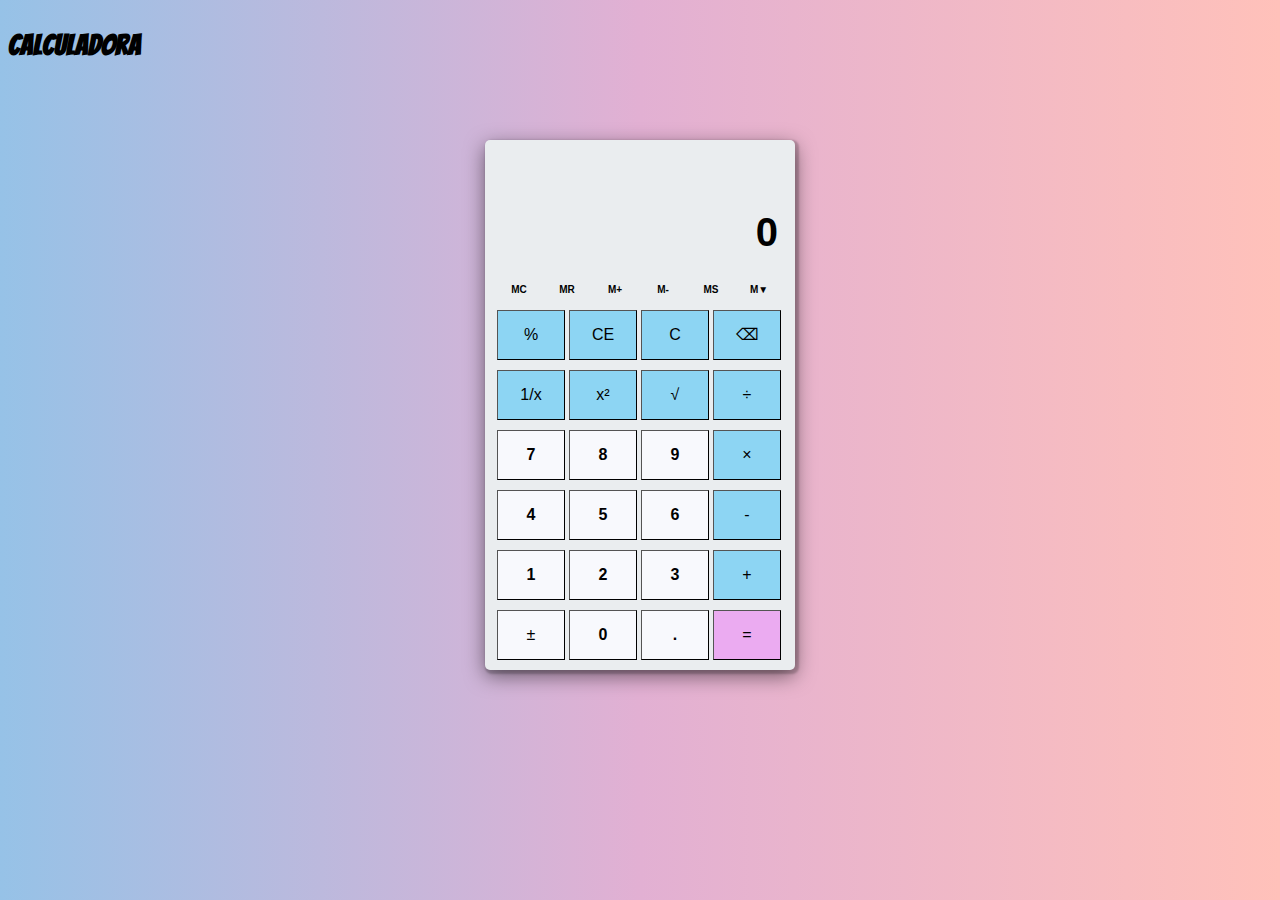
<file: calculadora/index.html>
<!DOCTYPE html>
<html lang="pt-br">
<head>
    <meta charset="utf-8">
    <link rel="stylesheet" href="_css/estilo.css"/>
    <script src="https://ajax.googleapis.com/ajax/libs/jquery/3.4.1/jquery.min.js"></script>
    <title>Calculadora</title>
</head>
<body>
    <p>Calculadora</p>   
        <div id = "calculadora">
            <form name = "calculadora">
            <div id = "tela">
                    <input type="text" class="historicoVisor" id="historico" size= "12"readonly/>
                    <input type="text" class= "saidaVisor" id="saida" size="10" value = "0" readonly/>
            </form>
            </div>
            <div id="teclado">
                <input type="button" class="functionM" id="MC" value ='MC' onclick = "clearMemoria()"/>
                <input type="button" class="functionM" id="MR" value ='MR' onclick = "recuperaMemoria()"/>
                <input type="button" class="functionM" id="M+" value ='M+' onclick = "addMemoria()" />
                <input type="button" class="functionM" id="M-" value ='M-' onclick = "minusMemoria()"/>
                <input type="button" class="functionM" id="MS" value ='MS'onclick = "salvaMemoria()"/>
                <input type="button" class="functionM" id="M"  value ='M&#9660' onclick = "exibTotalMemoria()"/>
                    <ul class= "listaMemoria"></ul>
                <input type="button" class="operador" id="%" value ='%' onclick = "porcentagem()"/>
                <input type="button" class="operador" id="cancel entry" value ='CE' onclick = "cancelEntry()"/>
                <input type="button" class="operador" id="clear" value ='C' onclick = "clearC()"/>
                <input type="button" class="operador" id="backspace" value = '&#9003' onclick = "deleteNum()"/>
                <input type="button" class="operador" id="fracao" value = '1/x' onclick = "fracao()"/>
                <input type="button" class="operador" id="x2" value = 'x&sup2' onclick = "potenciacao()"/>
                <input type="button" class="operador" id="raiz" value = '&#x221A' onclick = "raiz()"/>
                <input type="button" class="operador" id="/" value = '&divide' onclick = "operadorMat('/')"/>
                <input type="button" class="numero" id="7" value = '7' onclick = "insereNum(7)"/>
                <input type="button" class="numero" id="8" value = '8' onclick = "insereNum(8)" />
                <input type="button" class="numero" id="9" value = '9' onclick = "insereNum(9)"/>
                <input type="button" class="operador" id="x" value = '&times' onclick = "operadorMat('*')"/>
                <input type="button" class="numero" id="4" value = '4' onclick = "insereNum(4)"/>
                <input type="button" class="numero" id="5" value = '5' onclick = "insereNum(5)"/>
                <input type="button" class="numero" id="6" value = '6' onclick = "insereNum(6)"/>
                <input type="button" class="operador" id="-" value = '-' onclick = "operadorMat('-')">
                <input type="button" class="numero" id="1" value = '1' onclick = "insereNum(1)">
                <input type="button" class="numero" id="2" value = '2' onclick = "insereNum(2)"/>
                <input type="button" class="numero" id="3" value = '3' onclick = "insereNum(3)"/>
                <input type="button" class="operador" id="+" value = '+' onclick = "operadorMat('+')"/>
                <input type="button" class="operador" id="inverteSinal" value = '&plusmn' onclick = "mudaSinal()"/>
                <input type="button" class="numero" id="0" value = '0' onclick = "insereNum(0)"/>
                <input type="button" class="numero" id="." value = '.' onclick = "insereNum('.')"/>
                <input type="button" class="operador" id="igual" value = '=' onclick ="igual()"/>
            </div>
        </div>
<script src="_javascript/script.js"></script>
</body>
</html>
</file>
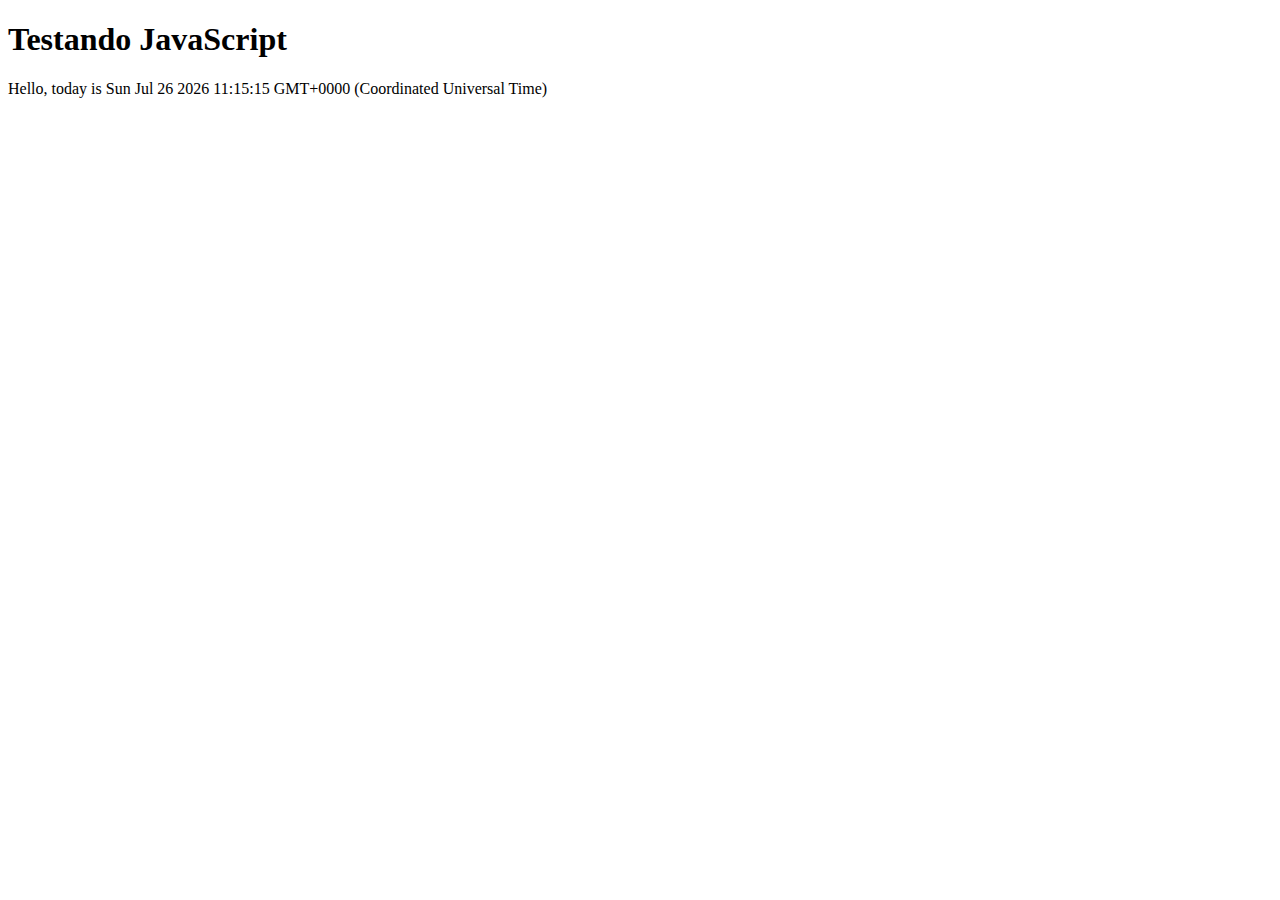
<file: testeJavaScript0.html>
<!DOCTYPE html>

<html lang="en" dir="ltr">
  
    <head>
    <meta charset="utf-8">
    <title>Teste JavaScript</title>
  </head>
  
  <body>
    <h1>Testando JavaScript</h1>
    <script>
        document.write("Hello, today is " + Date());

    </script>

        
  </body>
</html>
</file>
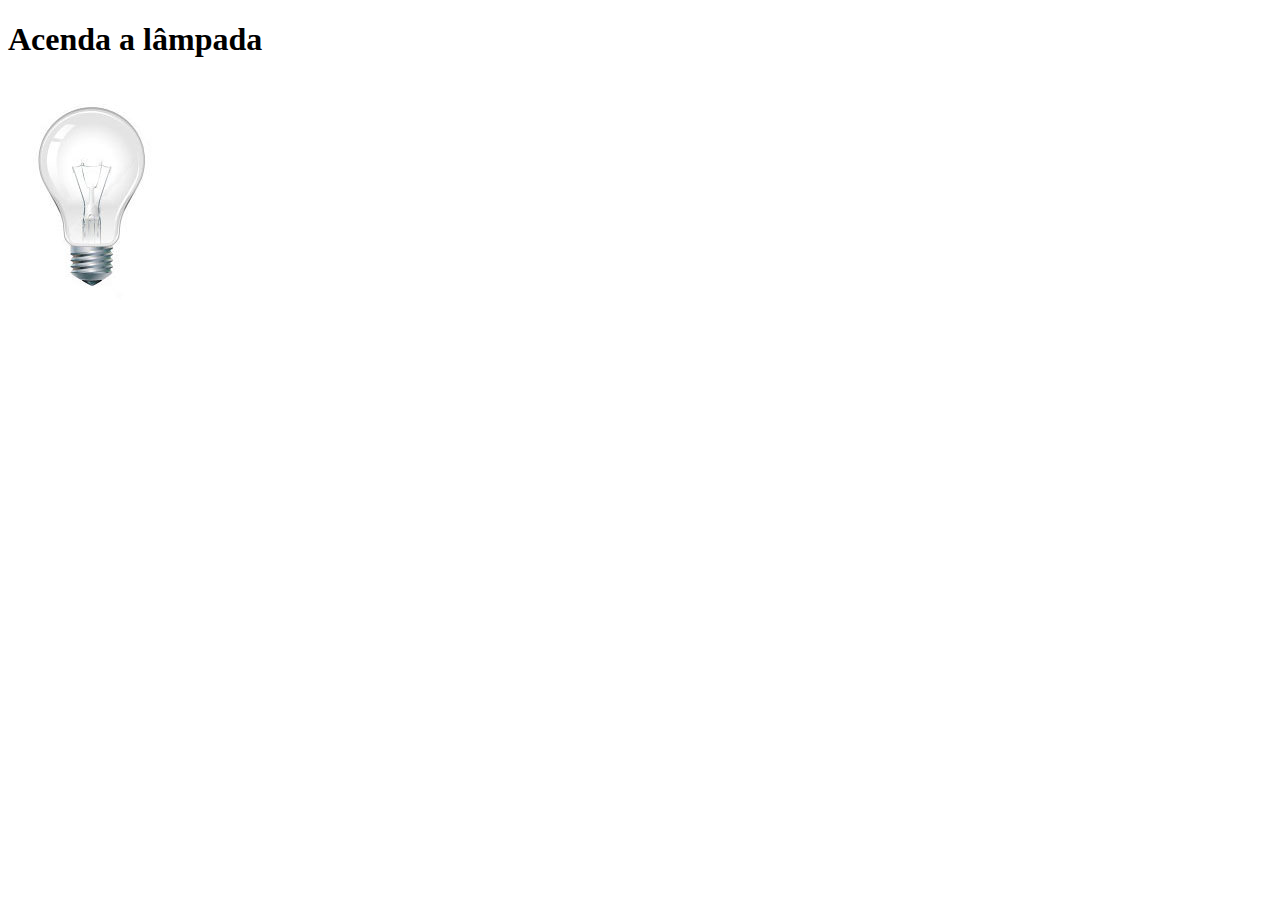
<file: testeJavaScript2.html>
<!DOCTYPE html>

<html lang="en" dir="ltr">
  
<head>
    <meta charset="utf-8">
    <title>Teste JavaScript</title>
    <script>
        var quebrada = false;
        function mudaLampada(tipo){
            if(tipo == 1)
                arquivo = "../projeto-glass-html5/_imagens/lampada-acesa.jpg";
            
            if(tipo == 2)
                arquivo = "../projeto-glass-html5/_imagens/lampada-apagada.jpg";
            

            if(tipo == 3)
                arquivo = "../projeto-glass-html5/_imagens/lampada-quebrada.jpg";
            

            if(!quebrada){
                document.getElementById("luz").src = arquivo;
                if(tipo==3){
                    quebrada = true;
                }
            }
        }
    </script>
</head>
  
  <body>
    <h1>Acenda a lâmpada</h1>
    <img src="../projeto-glass-html5/_imagens/lampada-apagada.jpg" id="luz" onmousemove="mudaLampada(1)" onmouseout="mudaLampada(2)" onclick="mudaLampada(3)"/>
           
  </body>
</html>
</file>
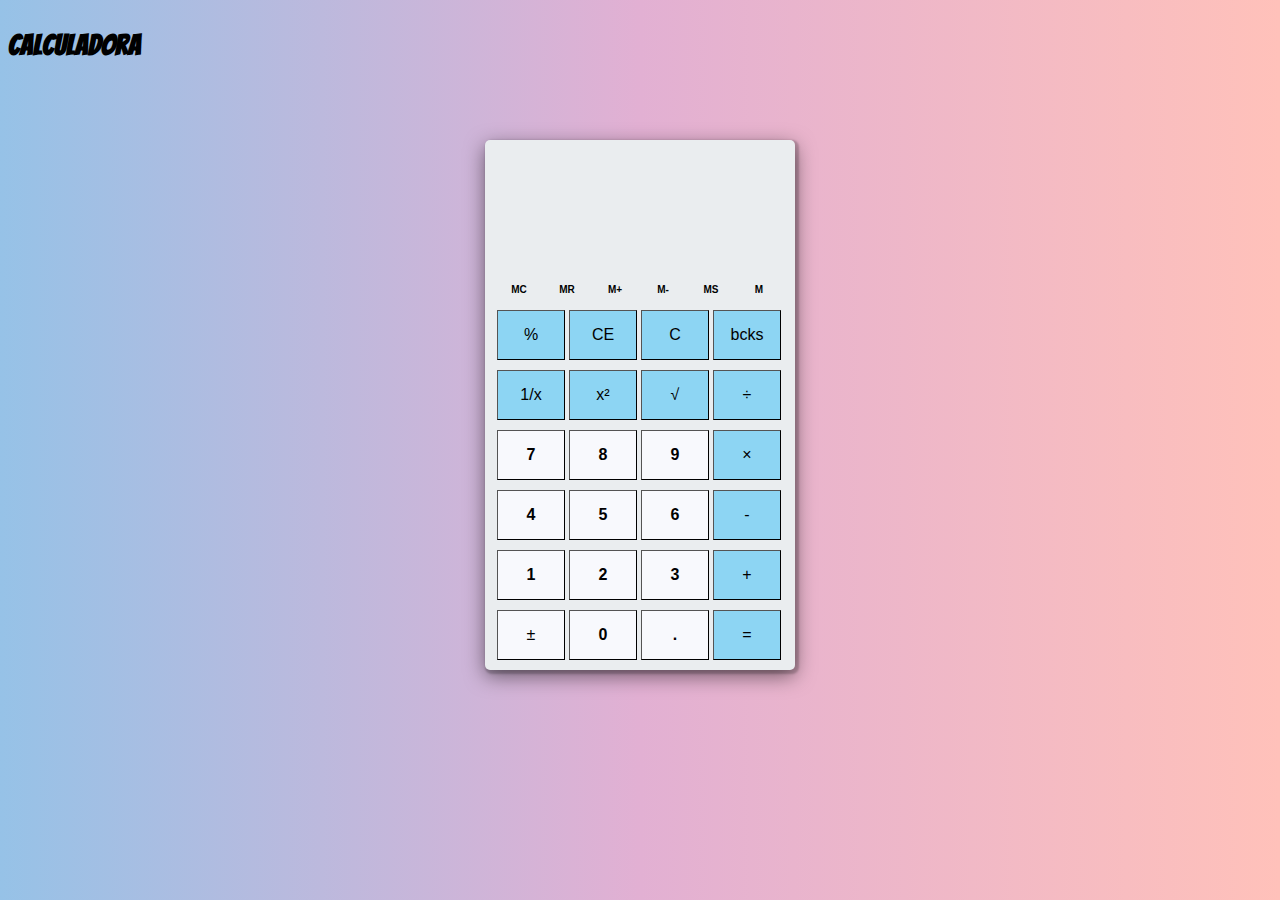
<file: calculadora/calculadora.html>
<!DOCTYPE html>
<html lang="pt-br">
<head>
    <meta charset="utf-8">
    <link rel="stylesheet" href="_css/estilo.css"/>
    <title>Calculadora</title>
</head>
<body>
    <p>Calculadora</p>   
        <div id = "calculadora">
            <form name = "calculadora">
            <div id = 'tela'> 
                <div id = "history-value"></div>
                <div id = "output-value"></div>
            </div>
            <div id="teclado">
                <input type="button" class="functionM" id="MC" value ='MC' onclick = "clearMemory()"/>
                <input type="button" class="functionM" id="MR" value ='MR' onclick = "retrieveMemory()"/>
                <input type="button" class="functionM" id="M+" value ='M+' onclick = "addMemory()" />
                <input type="button" class="functionM" id="M-" value ='M-' onclick = "minusMemory()"/>
                <input type="button" class="functionM" id="MS" value ='MS'onclick = "saveMemory()"/>
                <input type="button" class="functionM" id="M"  value ='M' onclick = "recuperaMemory()"/>
                <input type="button" class="operador" id="%" value ='%' onclick = "porcentagem()"/>
                <input type="button" class="operador" id="cancel entry" value ='CE' onclick = "cancelEntry()"/>
                <input type="button" class="operador" id="clear" value ='C' onclick = "clear()"/>
                <input type="button" class="operador" id="backspace" value = 'bcks' onclick = "backspace()"/>
                <input type="button" class="operador" id="fracao" value = '1/x' onclick = "fracao()"/>
                <input type="button" class="operador" id="x2" value = 'x&sup2' onclick = "potenciacao()"/>
                <input type="button" class="operador" id="raiz" value = '&#x221A' onclick = "raiz()"/>
                <input type="button" class="operador" id="/" value = '&divide' onclick = "operacao('/')"/>
                <input type="button" class="numero" id="7" value = '7' onclick = "insereNum(7)"/>
                <input type="button" class="numero" id="8" value = '8' onclick = "insereNum(8)" />
                <input type="button" class="numero" id="9" value = '9' onclick = "insereNum(9)"/>
                <input type="button" class="operador" id="x" value = '&times' onclick = "operacao('*')"/>
                <input type="button" class="numero" id="4" value = '4' onclick = "insereNum(4)"/>
                <input type="button" class="numero" id="5" value = '5' onclick = "insereNum(5)"/>
                <input type="button" class="numero" id="6" value = '6' onclick = "inserteNum(6)"/>
                <input type="button" class="operador" id="-" value = '-' onclick = "operacao('-')">
                <input type="button" class="numero" id="1" value = '1' onclick = "insereNum(1)">
                <input type="button" class="numero" id="2" value = '2' onclick = "insereNum(2)"/>
                <input type="button" class="numero" id="3" value = '3' onclick = "insereNum(3)"/>
                <input type="button" class="operador" id="+" value = '+' onclick = "operacao('+')"/>
                <input type="button" class="operador" id="inverteSinal" value = '&plusmn' onclick = "mudaSinal()"/>
                <input type="button" class="numero" id="0" value = '0' onclick = "insereNum(0)"/>
                <input type="button" class="numero" id="." value = '.' onclick = "insereNum('.')"/>
                <input type="button" class="operador" id="=" value = '=' onclick ="equal()"/>
            </div>
        </div>
<script src="script.js"></script>
</body>
</html>
</file>
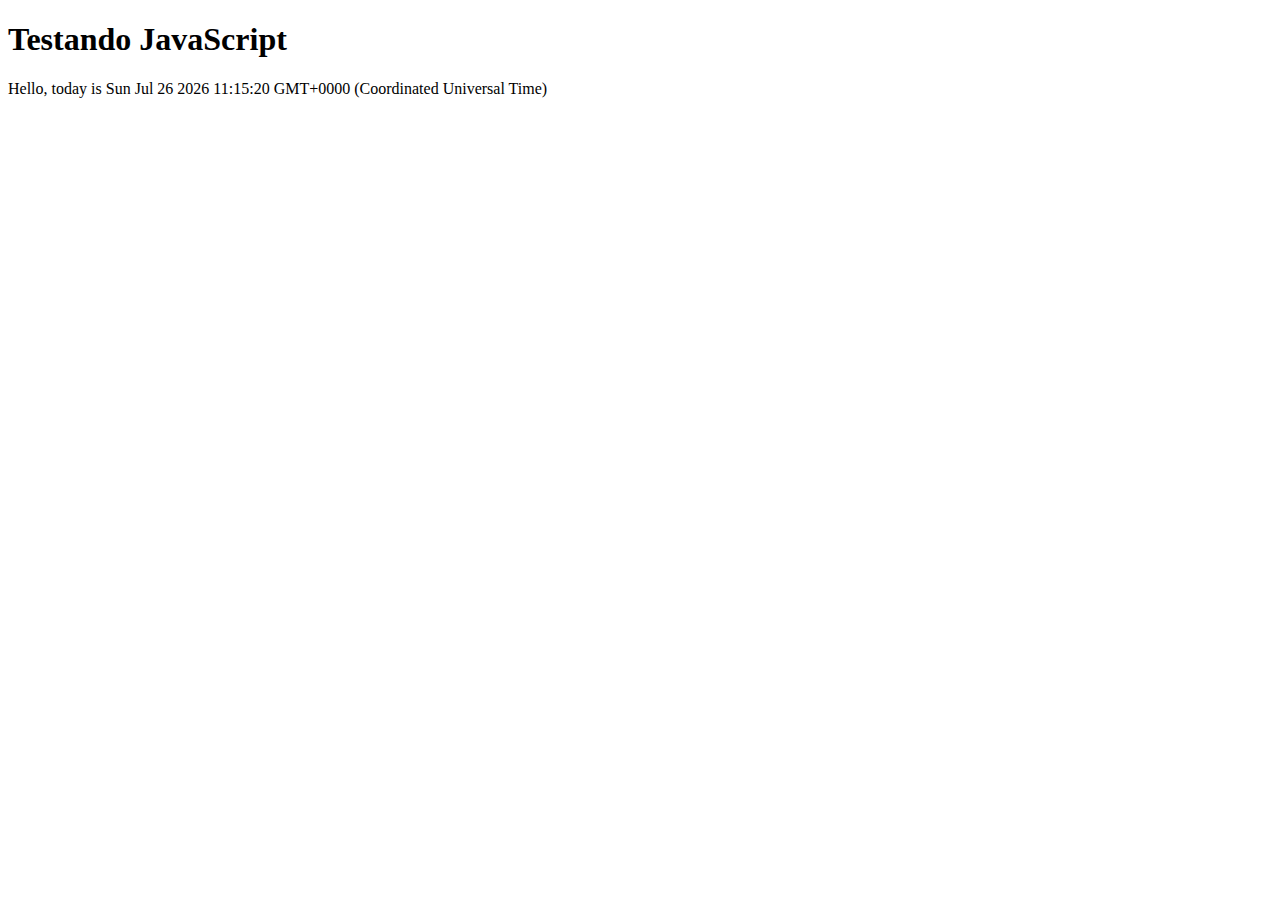
<file: Curso JavaScript/testeJavaScript0.html>
<!DOCTYPE html>

<html lang="pt-br" dir="ltr">
  
    <head>
    <meta charset="utf-8">
    <title>Teste JavaScript</title>
  </head>
  
  <body>
    <h1>Testando JavaScript</h1>
    <script type="text/javascript">
        document.write("Hello, today is " + Date());

    </script>

        
  </body>
</html>
</file>
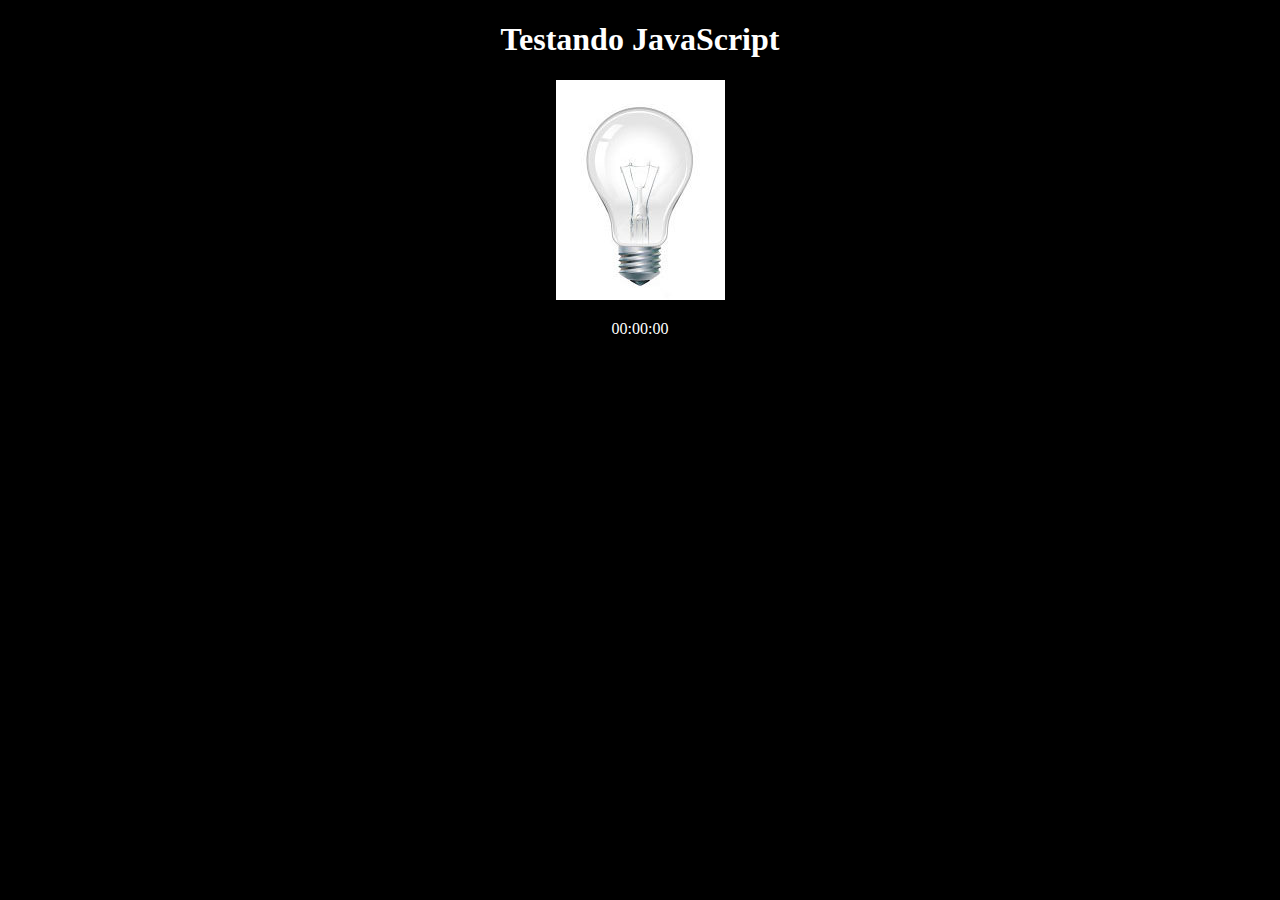
<file: Curso JavaScript/testeJavaScript1.html>
<!DOCTYPE html>

<html lang="pt-br" dir="ltr">
  
    <head>
    <meta charset="utf-8">
    <title>Teste JavaScript</title>
    <script type="text/javascript" src="funcoesAula.js"></script>
    <script type="text/javascript" src="cookies.js"></script>
    <style type="text/css">
        body {
            background-color: black;
            color: white;
            text-align: center;
        }

        #lampada{
            display: block;
            margin: 20px auto;
        }
    </style>

    </head>
    <body>
        <h1>Testando JavaScript</h1>

        <img id="lampada" src="../projeto-glass-html5/_imagens/lampada-apagada.jpg"/>
        <div id="horas">00:00:00</div>

    
    </body>
</html>
</file>
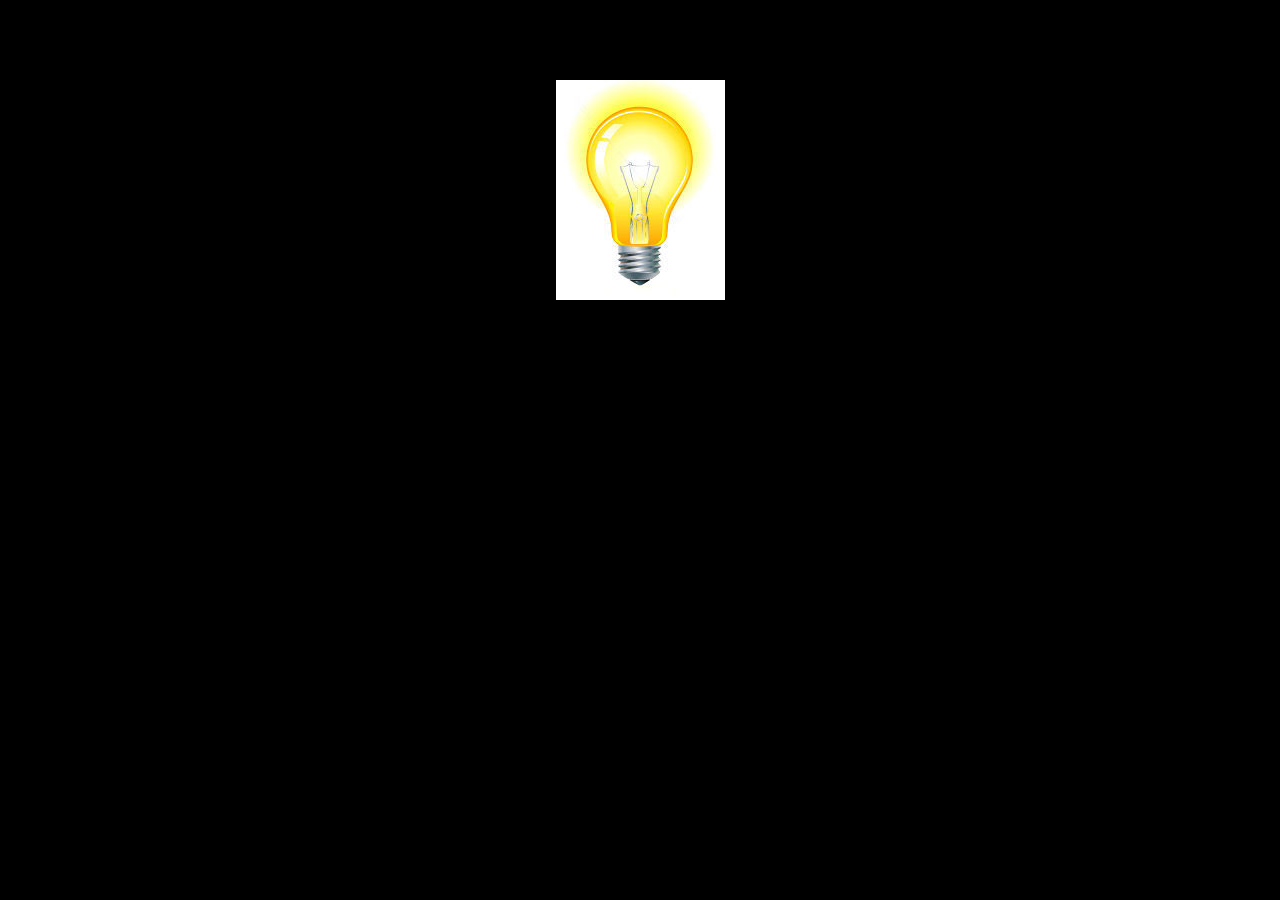
<file: Curso JavaScript/testeJavaScriptNovo.html>
<!DOCTYPE html>

<html lang="pt-br" dir="ltr">
  
    <head>
    <meta charset="utf-8">
    <title>Teste JavaScript</title>
    <style type="text/css">
        body {
            background-color: black;
        }

        #lampada{
            display: block;
            margin: 20px auto;
        }

    </style>
    </head>
  
  <body>
    <h1>Testando JavaScript</h1>
    <img id="lampada" src="../projeto-glass-html5/_imagens/lampada-acesa.jpg"/>
    
  </body>
</html>
</file>
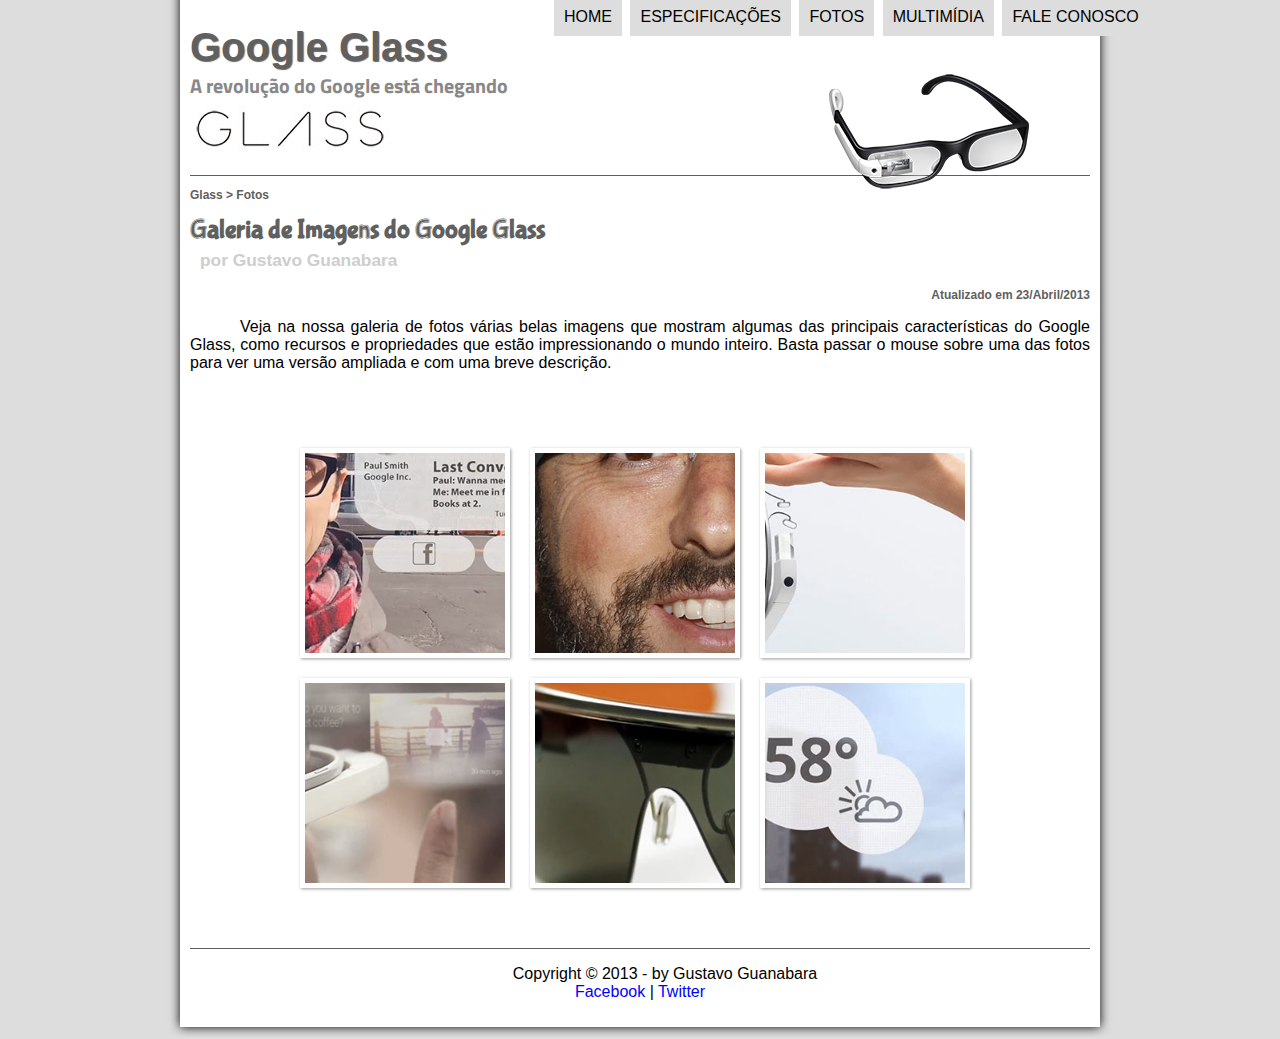
<file: projeto-glass-html5/fotos.html>
<!DOCTYPE html>
<html lang="pt-br" dir="ltr">
  <head>
    <meta charset="utf-8">
    <title>Tudo sobre o Google Glass</title>
    <link rel="stylesheet" href="_css/estilo.css"/>
    <link rel="stylesheet" href="_css/fotos.css"/>
  </head>
  <script src="_javascript/funcoes.js"></script>

  <body>
<div id="interface">

  <header id="cabecalho">
    <hgroup>
      <h1>Google Glass</h1>
      <h2>A revolução do Google está chegando</h2>
    </hgroup>
     <img id="icone" src="_imagens/glass-oculos-preto-peq.png"/>

<nav id="menu">
  <h1>Menu Principal</h1>
  <ul type="disc">
    <li onmouseover="mudaFoto('_imagens/home.png')" onmouseout="mudaFoto('_imagens/fotos.png')"><a href="index.html">Home</a></li>
    <li onmouseover="mudaFoto('_imagens/especificacoes.png')" onmouseout="mudaFoto('_imagens/fotos.png')"><a href="specs.html">Especificações</a></li>
    <li onmouseover="mudaFoto('_imagens/fotos.png')" onmouseout="mudaFoto('_imagens/fotos.png')"><a href="fotos.html">Fotos</a></li>
    <li onmouseover="mudaFoto('_imagens/multimidia.png')" onmouseout="mudaFoto('_imagens/fotos.png')"><a href="multimidia.html">Multimídia</a></li>
    <li onmouseover="mudaFoto('_imagens/contato.png')" onmouseout="mudaFoto('_imagens/fotos.png')"><a href="fale-conosco.html">Fale conosco</a></li>
  </ul>
</nav>

  </header>

<section id="corpo-full">
    <article id="noticia-principal">
        <header id="cabecalho-artigo">

     <hgroup>
     <h3>Glass >&nbsp;Fotos</h3>
     <h1>Galeria de Imagens do Google Glass</h1>
     <h2>por Gustavo Guanabara</h2>
     <h3 class="direita">Atualizado em 23/Abril/2013</h3>
     </hgroup>
     </header>

<p>Veja na nossa galeria de fotos várias belas imagens que mostram algumas das principais características do Google Glass, como recursos e propriedades que estão impressionando o mundo inteiro. Basta passar o mouse sobre uma das fotos para ver uma versão ampliada e com uma breve descrição.</p>

<ul id="album-fotos">
    <li id="foto01"><span>Agenda e lembretes</li></span>
    <li id="foto02"><span>Sergey Brin usando o Glass</li></span>
    <li id="foto03"><span>Leve e compacto</li></span>
    <li id="foto04"><span>Sensação de uma tela de 50"</li></span>
    <li id="foto05"><span>Vários tipos de lente</li></span>
    <li id="foto06"><span> Informações importantes</li></span></ul>

    </article>
</section>

<footer id="rodape">
    <p>Copyright&nbsp;&copy; 2013 - by Gustavo Guanabara<br/>
    <a href="https://facebook.com/cursosemvideo" target="_blank">Facebook</a> |
    <a href="https://twitter.com/cursosemvideo" target="_blank">Twitter</a></p>
    </footer>
    </div>
    </body>
    </html>
</file>
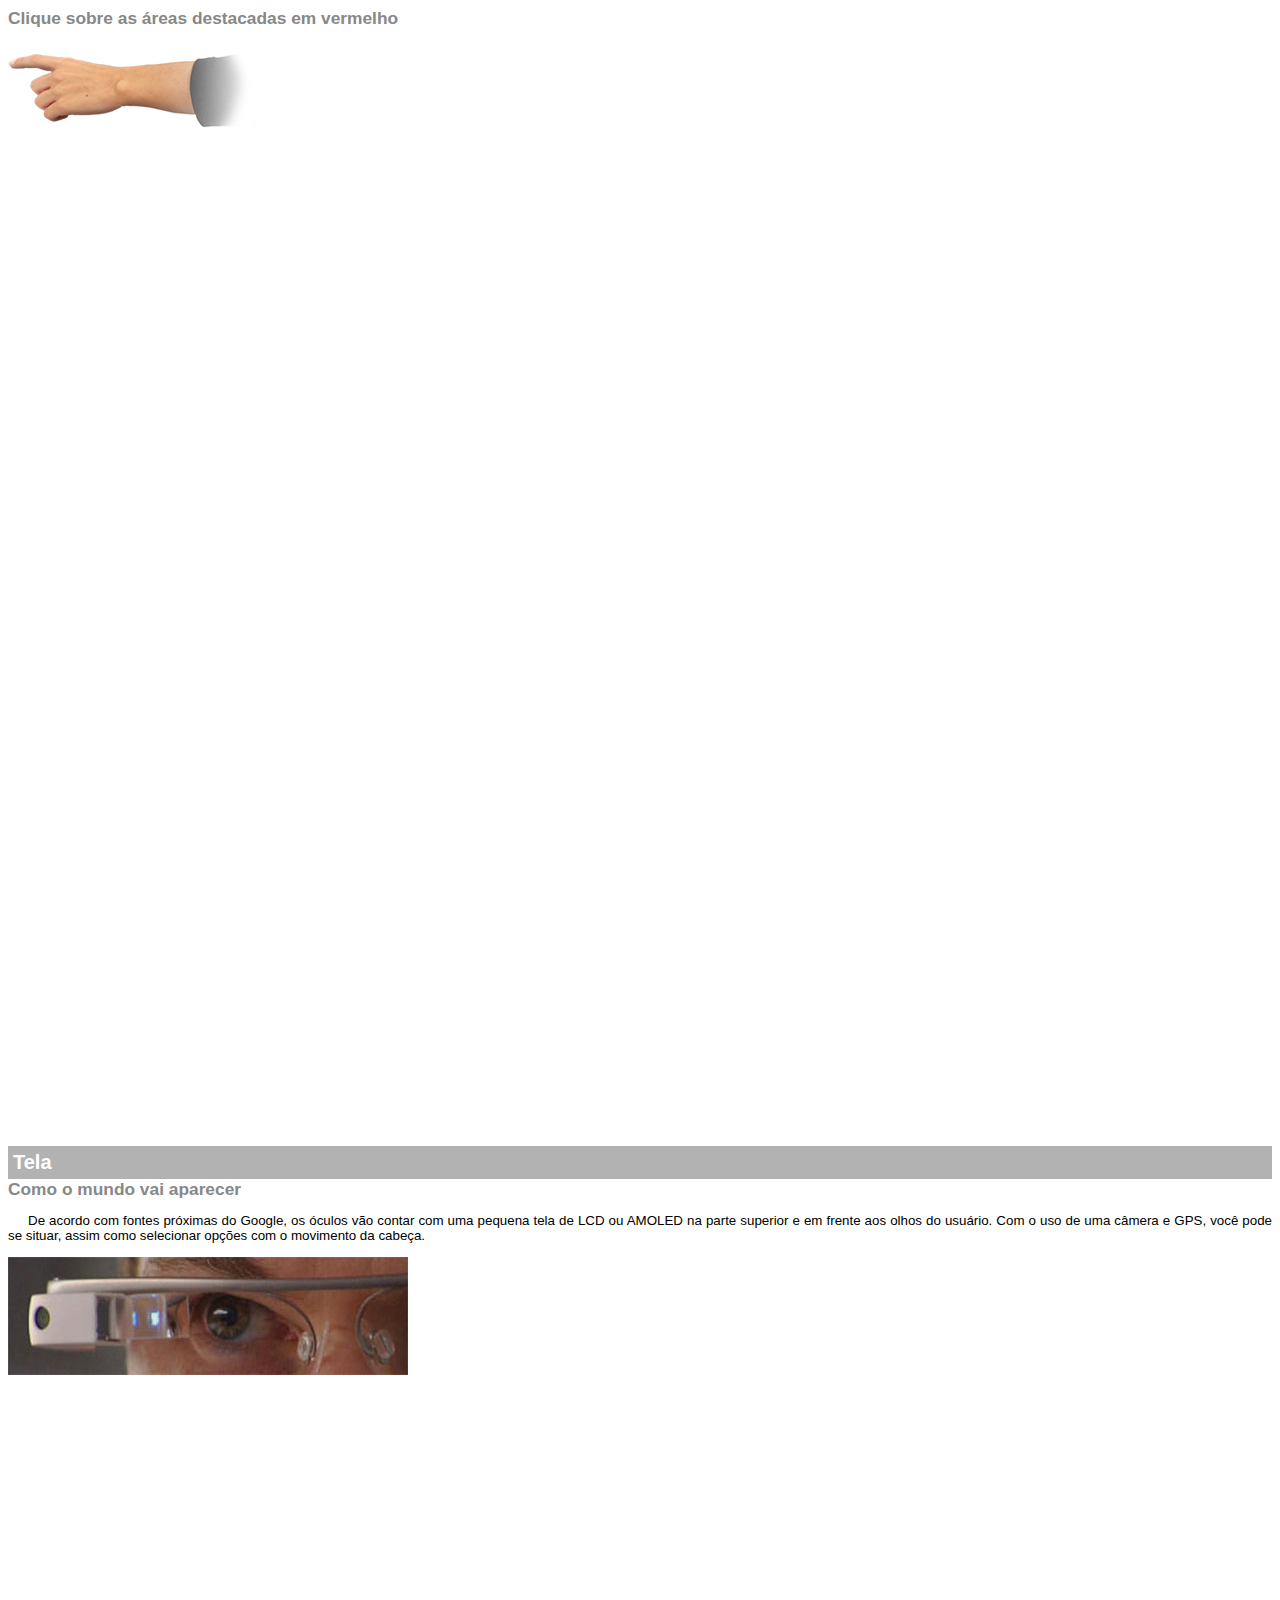
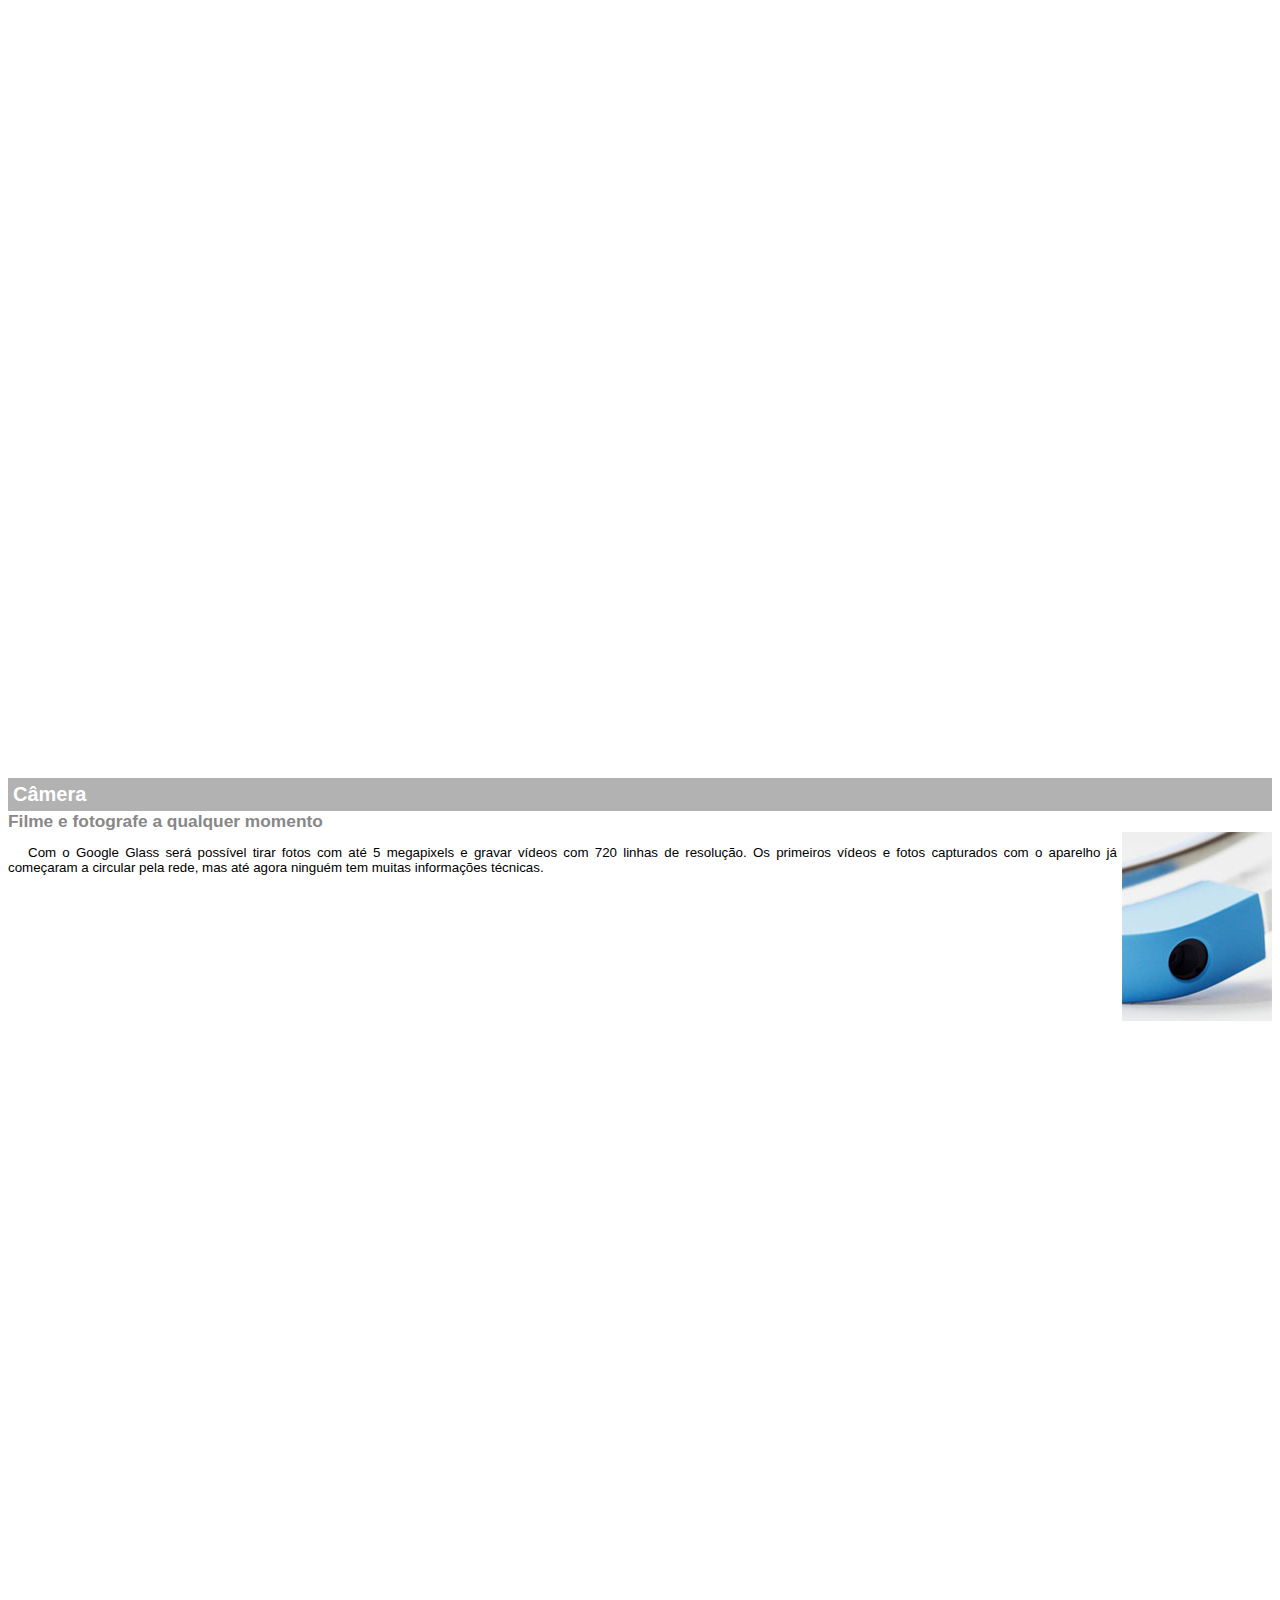
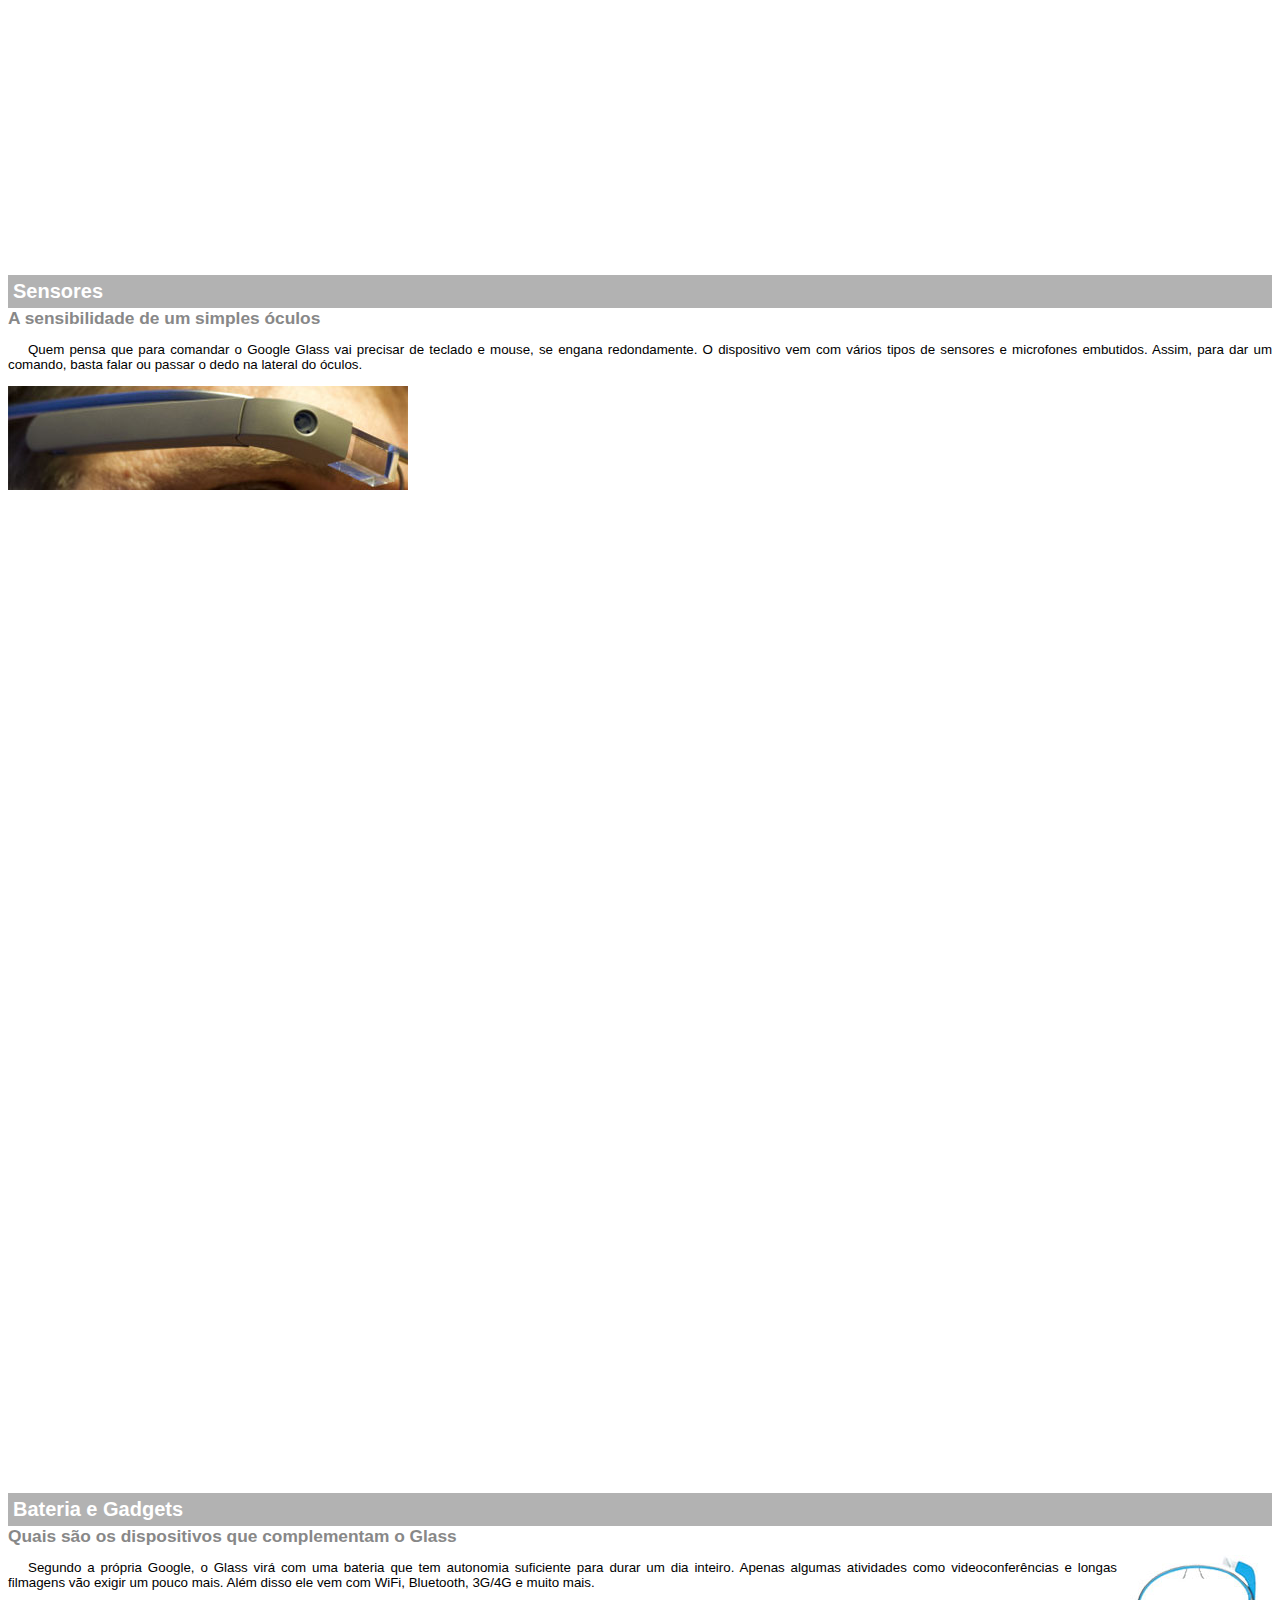
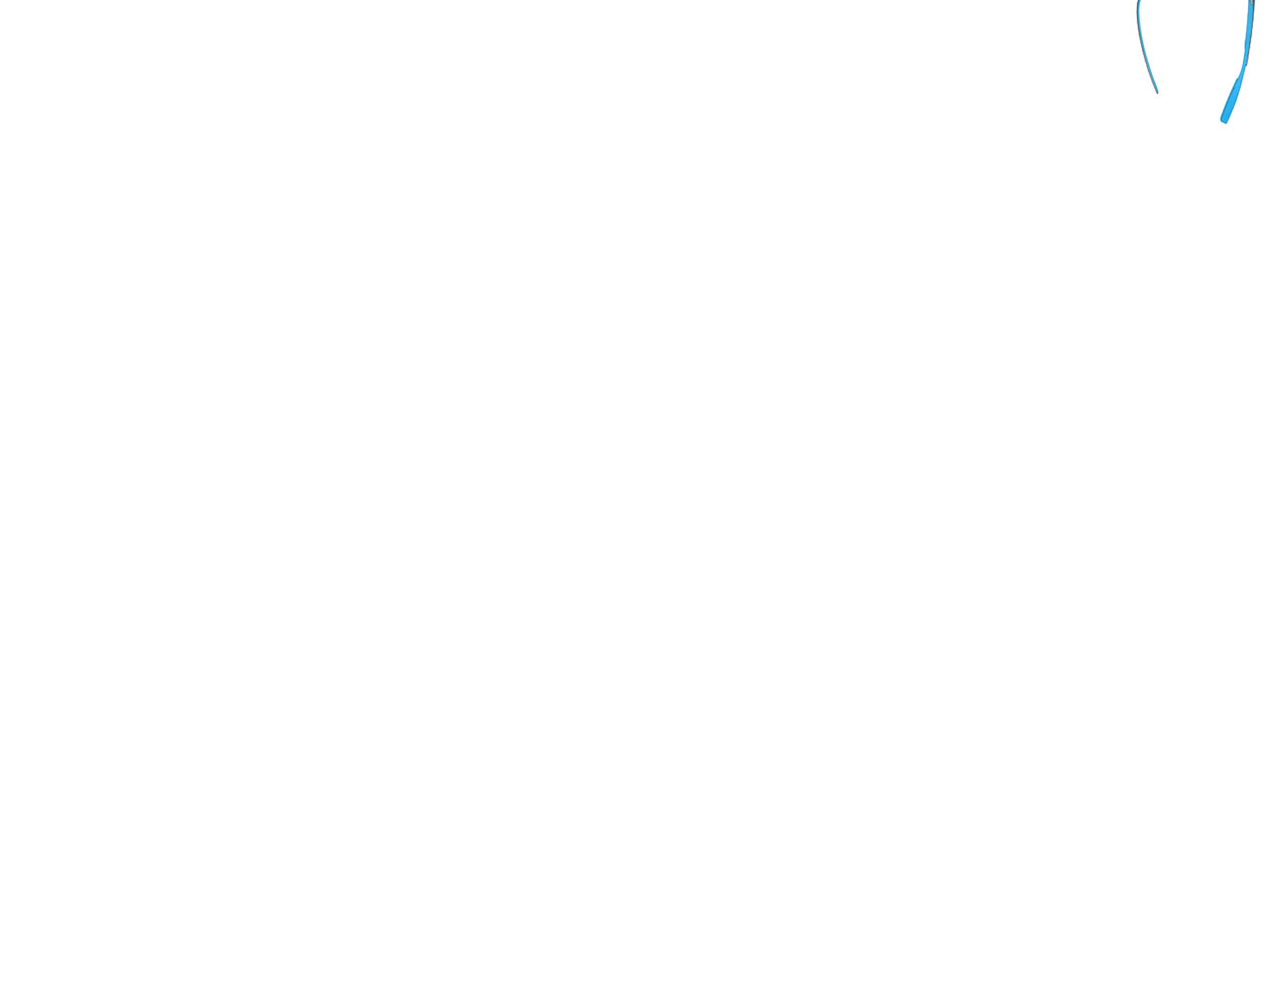
<file: projeto-glass-html5/google-glass.html>
<!DOCTYPE html>
<html lang="pt-br" dir="ltr">

  <head>
    <meta charset="utf-8">
    <title>Informações sobre o Google Glass</title>
    <style>
        body{
            font-family: Arial, sans-serif;
            font-size: 10pt;
        }

        p{
            text-align: justify;
            text-indent: 20px;
        }  

    article h1{
        font-size: 15pt;
        color: #ffffff;
        background-color: rgba(0,0,0,.3);
        padding: 5px;
        margin: 0px;
    } 
    
    article h2{
        font-size: 13pt;
        color: #888888;
        margin: 0px;
    } 

    article{
        margin-bottom: 1000px;
    }

    img.img-dir{
        display: block;
        float: right;
        margin-left: 5px;
    }
    </style>
  </head>

<body>
<article id="topo">
    <header>
        <h2>Clique sobre as áreas destacadas em vermelho</h2>
    </header>
    <img src="_imagens/mao.png" alt="Mâo apotando para à esquerda"></article>

<article id="tela">
    <header>
    <h1>Tela</h1>
    <h2>Como o mundo vai aparecer</h2>
    </header>
    <p>De acordo com fontes próximas do Google, os óculos vão contar com uma pequena tela de LCD ou AMOLED na parte superior e em frente aos olhos do usuário. Com o uso de uma câmera e GPS, você pode se situar, assim como selecionar opções com o movimento da cabeça.</p>
    <img src="_imagens/det-tela.jpg" alt="Tela do Google Glass">
</article>

<article id="camera">
    <header>
    <h1>Câmera</h1>
    <h2>Filme e fotografe a qualquer momento</h2>
    </header>
    <img src="_imagens/det-camera.jpg" class="img-dir" alt="Câmera do Google Glass">
    <p>Com o Google Glass será possível tirar fotos com até 5 megapixels e gravar vídeos com 720 linhas de resolução. Os primeiros vídeos e fotos capturados com o aparelho já começaram a circular pela rede, mas até agora ninguém tem muitas informações técnicas.</p></article>

<article id="sensores">
    <header>
    <h1>Sensores</h1>
    <h2>A sensibilidade de um simples óculos</h2>
    </header>
    <p>Quem pensa que para comandar o Google Glass vai precisar de teclado e mouse, se engana redondamente. O dispositivo vem com vários tipos de sensores e microfones embutidos. Assim, para dar um comando, basta falar ou passar o dedo na lateral do óculos.</p>
    <img src="_imagens/det-touch.jpg" alt="Sensores do Google Glass">
</article>
    
<article id="gadgets">
    <header>
        <h1>Bateria e Gadgets</h1>
        <h2>Quais são os dispositivos que complementam o Glass</h2>
    </header>
        <img src="_imagens/det-bateria.jpg" class="img-dir" alt="Bateria e Gadgets do Google Glass">
        <p>Segundo a própria Google, o Glass virá com uma bateria que tem autonomia suficiente para durar um dia inteiro. Apenas algumas atividades como videoconferências e longas filmagens vão exigir um pouco mais. Além disso ele vem com WiFi, Bluetooth, 3G/4G e muito mais.</p></article>
</body>
</html>
</file>
<file: calculadora/_css/estilo.css>
@import url('https://fonts.googleapis.com/css2?family=Bangers&display=swap');

body{
    font-family: 'Bangers', cursive;
    background-image: linear-gradient(to right,#96c2e7,#e2b0d3, #ffc1ba);
    color: black;
    font-weight: bold;
    font-size: 22pt;
}

div#calculadora{
    font-family: 'Segoe UI', sans-serif;
    color: black;
    background-color:  #eaedef;
    font-size: 15pt;
    width: 300px;
    height: 520px;
    margin: 20px auto;
    position: relative;
    top: 50px;
    padding: 5px;
    border-radius: 5px;
    box-shadow: 2px 2px 2px 2px rgba(0,0,0,.2), 0 6px 20px 0px rgba(0,0,0,.5);
}

div#tela{
    height: 120px;
    text-align: right;
}

.historicoVisor{
    text-align: right;
    width: 250px;
    height: 30px;
    margin: 20px 10px auto 15px;
    font-size: 15px;
    font-weight: lighter;
    background-color:  #eaedef;
    color: #83838b;
    border: none;
}

.saidaVisor{
    width: 250px;
    height: 70px;
    margin: 0 10px auto 15px;
    text-align: right;
    font-size: 40px;
    font-weight: bold;
    background-color:  #eaedef;
    border: none;
}

div#teclado{
    padding: 5px;
    margin-top: 5px;
}

.functionM{
    background-color: #eaedef;
    float: left;
    width: 48px;
    height: 30px;
    font-size: 10px;
    font-weight: bold;
    border-width: 0;
    transition: background-color 0.2s;
}

.functionM:hover{
    border-width: 1px;
}

.listaMemoria{
    display: none;
    position: absolute;
    left: 250px;
    top: 170px;
    min-width: 45px;
    border: 1px solid black;
    padding: 5px 0;
    margin: 0;
    list-style-type: none;
    background-color: #eaedef;
}

.listaMemoria li {
    padding: 3px 10px;
    text-align: center;
  }
  
  .listaMemoria li:hover {
    background-color: #bba3e0;
  }
  
.operador{
    margin: 5px 2px 5px 2px;
    width: 68px;
    height: 50px;
    float: left;
    font-size: 12pt;
    background-color: #8dd5f3;
    border-width: 1px;
    transition: background-color 0.2s;
}

#igual.operador{
    background-color: #ebabf1;
}

#igual.operador:hover{
    background-color: #c76ed3;;
}

#inverteSinal.operador{
    background-color: #f8f9fd;
}

.operador:hover,.numero:hover{ 
    background-color: #bba3e0;
}

.numero{
    margin: 5px 2px 5px 2px;
    width: 68px;
    height: 50px;
    float: left;
    font-size: 12pt;
    font-weight: bold;
    background-color: #f8f9fd;
    border-width: 1px;
    transition: background-color 0.2s;
}
</file>
<file: projeto-glass-html5/_css/estilo.css>
@charset "utf-8";
@import url(https://fonts.googleapis.com/css?family=Titillium+Web&display=swap);
@font-face{
  font-family:'FonteLogo';
  src: url("../_fonts/bubblegum-sans-regular.otf");
}

body{
  font-family: Arial, sans-serif;
    background-color: #dddddd;
    color: rgb(0,0,0);
}

div#interface {
  width: 900px;
  background-color: #ffffff;
  margin: -20px auto 10px auto;
  box-shadow: 0px 0px 10px black;
  padding: 10px;
}

p{
  text-align:justify;
  text-indent:50px;
}

a{
  font-family: Arial, sans-serif;
  color: blue;
  text-decoration: none;
}

a:hover{
  text-decoration: underline;
}

header#cabecalho img#icone{
  position: absolute;
  left: 64.8%; 
  top: 70px;
}

header#cabecalho{
  border-bottom: 1px #606060 solid;
  height: 150px;
  background: url("../_imagens/glass-logo-peq.jpg") no-repeat 0px 80px;
}

header#cabecalho h1{
  font-family: 'Fonteogo', sans-serif;
  font-size: 30pt;
  color: #606060;
  text-shadow: 1px 1px 1px rgba(0,0,0,.6);
  padding: 0px;
  margin-bottom: 0px;
}

header#cabecalho h2{
  font-family: 'Titillium Web', sans-serif;
  font-size: 15pt;
  color: #888888;
  padding: 0px;
  margin-top: 0px;
}

/* Formatação de imagens com legendas*/
figure.foto-legenda {
    position: relative;
    border: 8px solid white;
    box-shadow: 1px 1px 4px black;
}

figure.foto-legenda img {
    width: 100%;
    height: 100%;
}

figure.foto-legenda figcaption {
    opacity: 0;
    position: absolute;
    top: 0px;
    background-color: rgba(0,0,0,.4);
    color: white;
    width: 100%;
    height: 100%;
    padding: 10px;
    box-sizing: border-box;
    transition: opacity 1s;
}

figure.foto-legenda:hover figcaption {
    opacity: 1;
}

/* Formatação do menu */

nav#menu {
  display: block;
}

nav#menu ul{
  list-style: none;
  text-transform: uppercase;
  position: absolute;
  top: -20px;
  left: 40%;
}

nav#menu li{
  display: inline-block;
  background-color: #dddddd;
  padding: 10px;
  margin: 2px;
  transition: background-color 1s;
}

nav#menu li:hover{
  background-color: #606060;
} 

nav#menu h1{
  display: none;
}

nav#menu a{
  color: black;
  text-decoration: none;
}

nav#menu a:hover{
  color: #ffffff;
  text-decoration: underline;
}

section#corpo{
  display: block;
  width: 500px;
  float: left;
  border-right: 1px solid #606060;
  padding-right: 15px;
}

article#noticia-principal h2{
  font-size: 13pt;
  color: #606060;
  background-color: #dddddd;
  padding: 5px 0px 5px 10px;
  margin: 10px 0px 10px 0px;
}

video#video1{
  display: block;
  position: relative;
  width: 500px;
  bottom: 10px;
}

video#video2{
  display: block;
  top: 100px;
  width: 350px;
}

header#cabecalho-artigo h1{
  font-family: 'FonteLogo', sans-serif;
  font-size: 20pt;
  color: #606060;
  margin-bottom: 0px;
  margin-top: 0px;
}

header#cabecalho-artigo h2{
  font-size: 13pt;
  color: #cecece;
  background-color: #ffffff;
  margin: 0px;
}

header#cabecalho-artigo h3{
  font-size: 12px;
  color: #606060;
}

header#cabecalho-artigo h3.direita{
  text-align: right;
}

table#tabelaspec{
  border: 1px solid #606060;
  border-spacing: 0px;
  margin-left: auto;
  margin-right: auto;
}

table#tabelaspec td{
  border: 1px solid #606060;
  padding: 10px;
  text-align: center;
  vertical-align: middle;
}

table#tabelaspec td.ce{
  color: #ffffff;
  background-color: #606060;
  vertical-align: top;
  font-weight: bold;
}

table#tabelaspec td.cd{
  background-color: #cecece
}

table#tabelaspec caption{
  color: #888888;
  font-size: 13pt;
  font-weight: bolder;
}

table#tabelaspec caption span{
  display: block;
  float: right;
  color: black;
  font-size: 8pt;
  margin-top: 10px;
}

aside#lateral{
  display: block;
  width: 350px;
  float: right;
  background-color: #dddddd;
  padding: 10px;
  margin-top: 10px;
  box-shadow: 2px 2px 2px 2px rgba(0,0,0,.5);
}

aside#lateral h1{
  font-family: 'FonteLogo', sans-serif;
  font-size: 20pt;
  color: #606060;
  margin-top: 0px;
}

aside#lateral h2{
  background-color: #606060;
  font-size: 13pt;
  color: #ffffff;
  padding: 5px;
}

footer#rodape{
  clear: both;
  border-top: 1px solid #606060;
}

footer#rodape p{
  text-align: center;
}

footer#rodape a{
  color: blue;
  text-decoration: none;
}

footer#rodape a:hover{
  text-decoration: underline;
}
</file>
<file: projeto-glass-html5/_css/fotos.css>
@charset "utf-8";

ul#album-fotos{
    width: 700px;
    margin: 0 auto;
    padding: 50px;
    overflow: hidden;
    list-style: none;
}

ul#album-fotos li{
    float: left;
    width: 200px;
    height: 200px;
    margin: 10px;
    border: 5px solid #ffffff;
    background-color: #ffffff;
    box-shadow: 1px 1px 3px rgba(0,0,0,.4);
    -webkit-transition: all 0.4s ease-in;
}

ul#album-fotos li span{
    opacity: 0;
    color: #ffffff;
    text-shadow: 1px 1px 1px #000000;
    background-color:rgba(0,0,0,.4);
    font-size: 9pt;
    height: 370px;
    padding: 5px;
}

ul#album-fotos li:hover{
    -webkit-transform: scale(1.5);
  }

  ul#album-fotos li:hover span{
    opacity: 1;
  }

ul#album-fotos li#foto01{
    background: url('../_imagens//galeria-01.jpg') no-repeat;
    background-position: 50% 50%;
    background-size: 400px 400px;
    background-color: #ffffff;
}

ul#album-fotos li#foto01:hover{
    background-position: 0px 0px;
    background-size: 200px 200px;
}

ul#album-fotos li#foto02{
    background: url('../_imagens//galeria-02.jpg') no-repeat;
    background-position: 50% 50%;
    background-size: 400px 400px;
    background-color: #ffffff;
}

ul#album-fotos li#foto02:hover{
    background-position: 0px 0px;
    background-size: 200px 200px;
}

ul#album-fotos li#foto03{
    background: url('../_imagens//galeria-03.jpg') no-repeat;
    background-position: 50% 50%;
    background-size: 400px 400px;
    background-color: #ffffff;
}

ul#album-fotos li#foto03:hover{
    background-position: 0px 0px;
    background-size: 200px 200px;
}

ul#album-fotos li#foto04{
    background: url('../_imagens//galeria-04.jpg') no-repeat;
    background-position: 50% 50%;
    background-size: 400px 400px;
    background-color: #ffffff;
}

ul#album-fotos li#foto04:hover{
    background-position: 0px 0px;
    background-size: 200px 200px;
}

ul#album-fotos li#foto05{
    background: url('../_imagens//galeria-05.jpg') no-repeat;
    background-position: 50% 50%;
    background-size: 400px 400px;
    background-color: #ffffff;
}

ul#album-fotos li#foto05:hover{
    background-position: 0px 0px;
    background-size: 200px 200px;
}

ul#album-fotos li#foto06{
    background: url('../_imagens//galeria-06.jpg') no-repeat;
    background-position: 50% 50%;
    background-size: 400px 400px;
    background-color: #ffffff;
}

ul#album-fotos li#foto06:hover{
    background-position: 0px 0px;
    background-size: 200px 200px;
}
</file>
